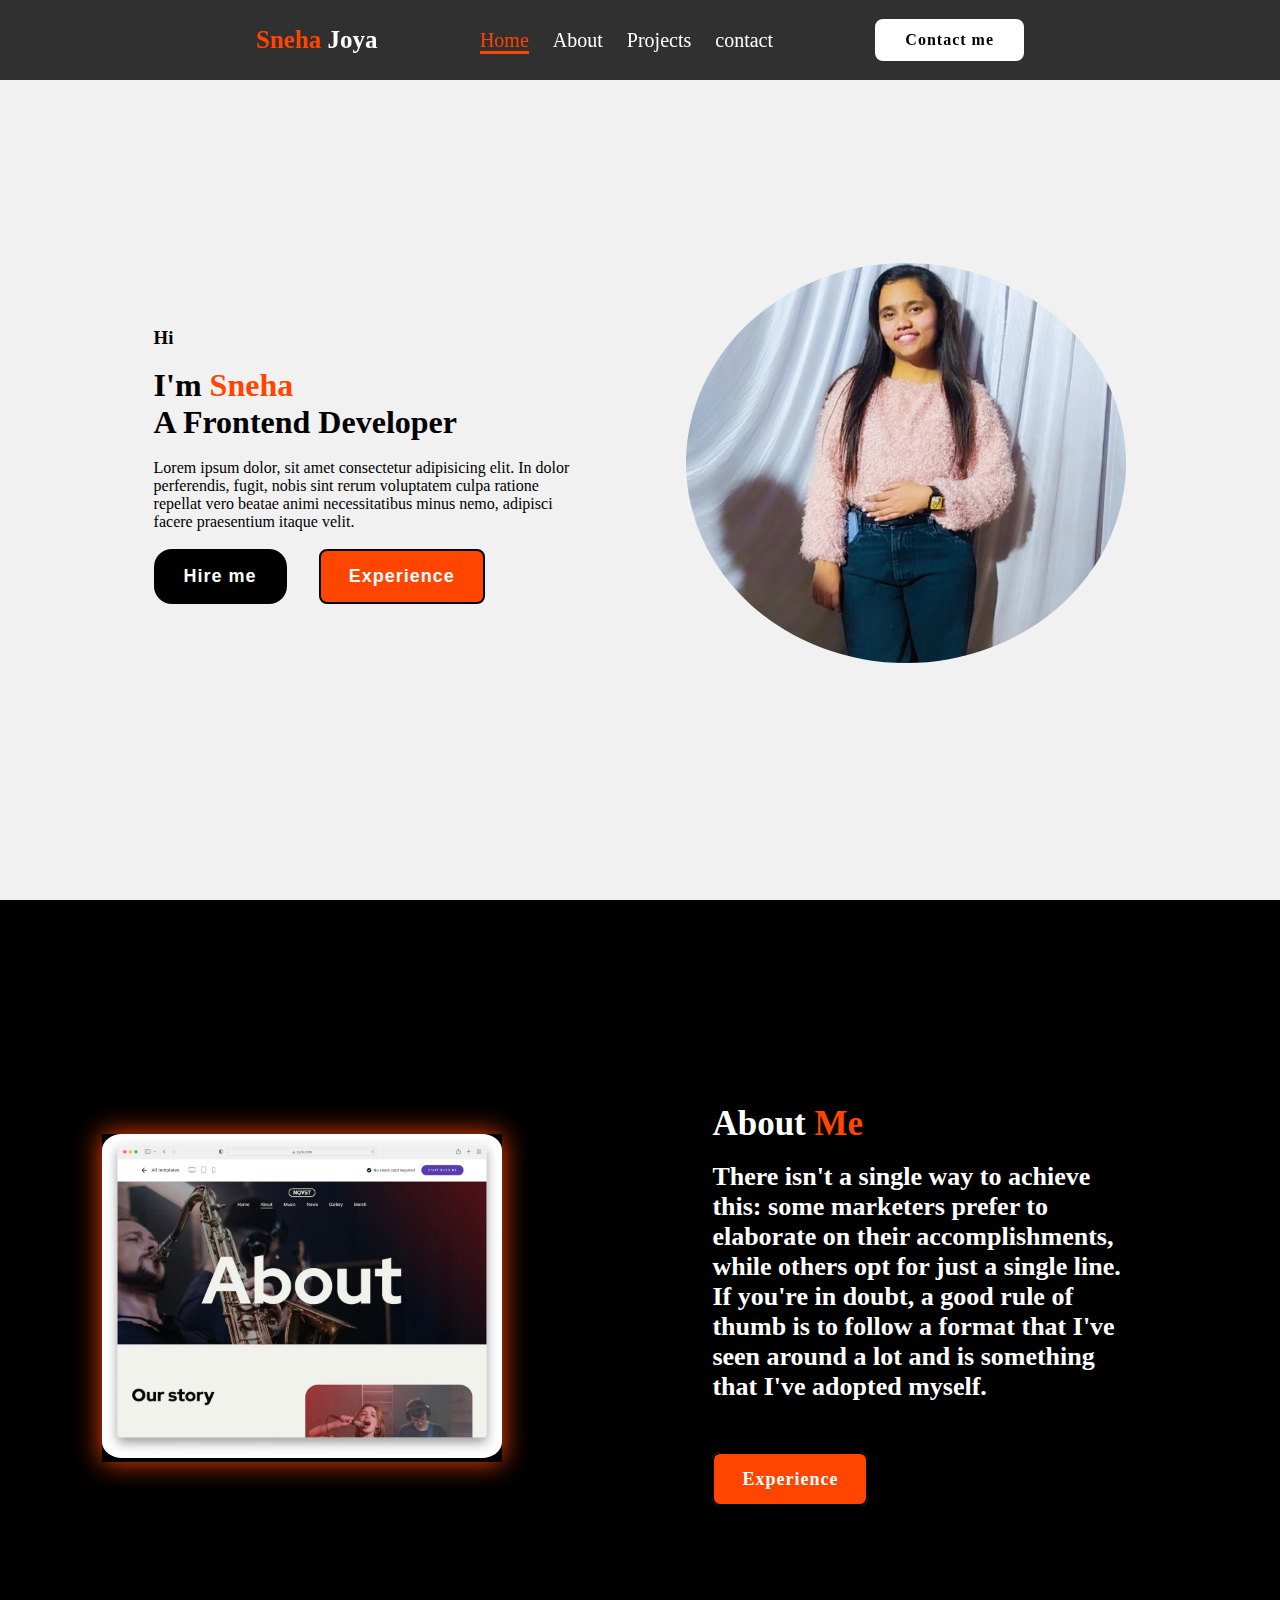
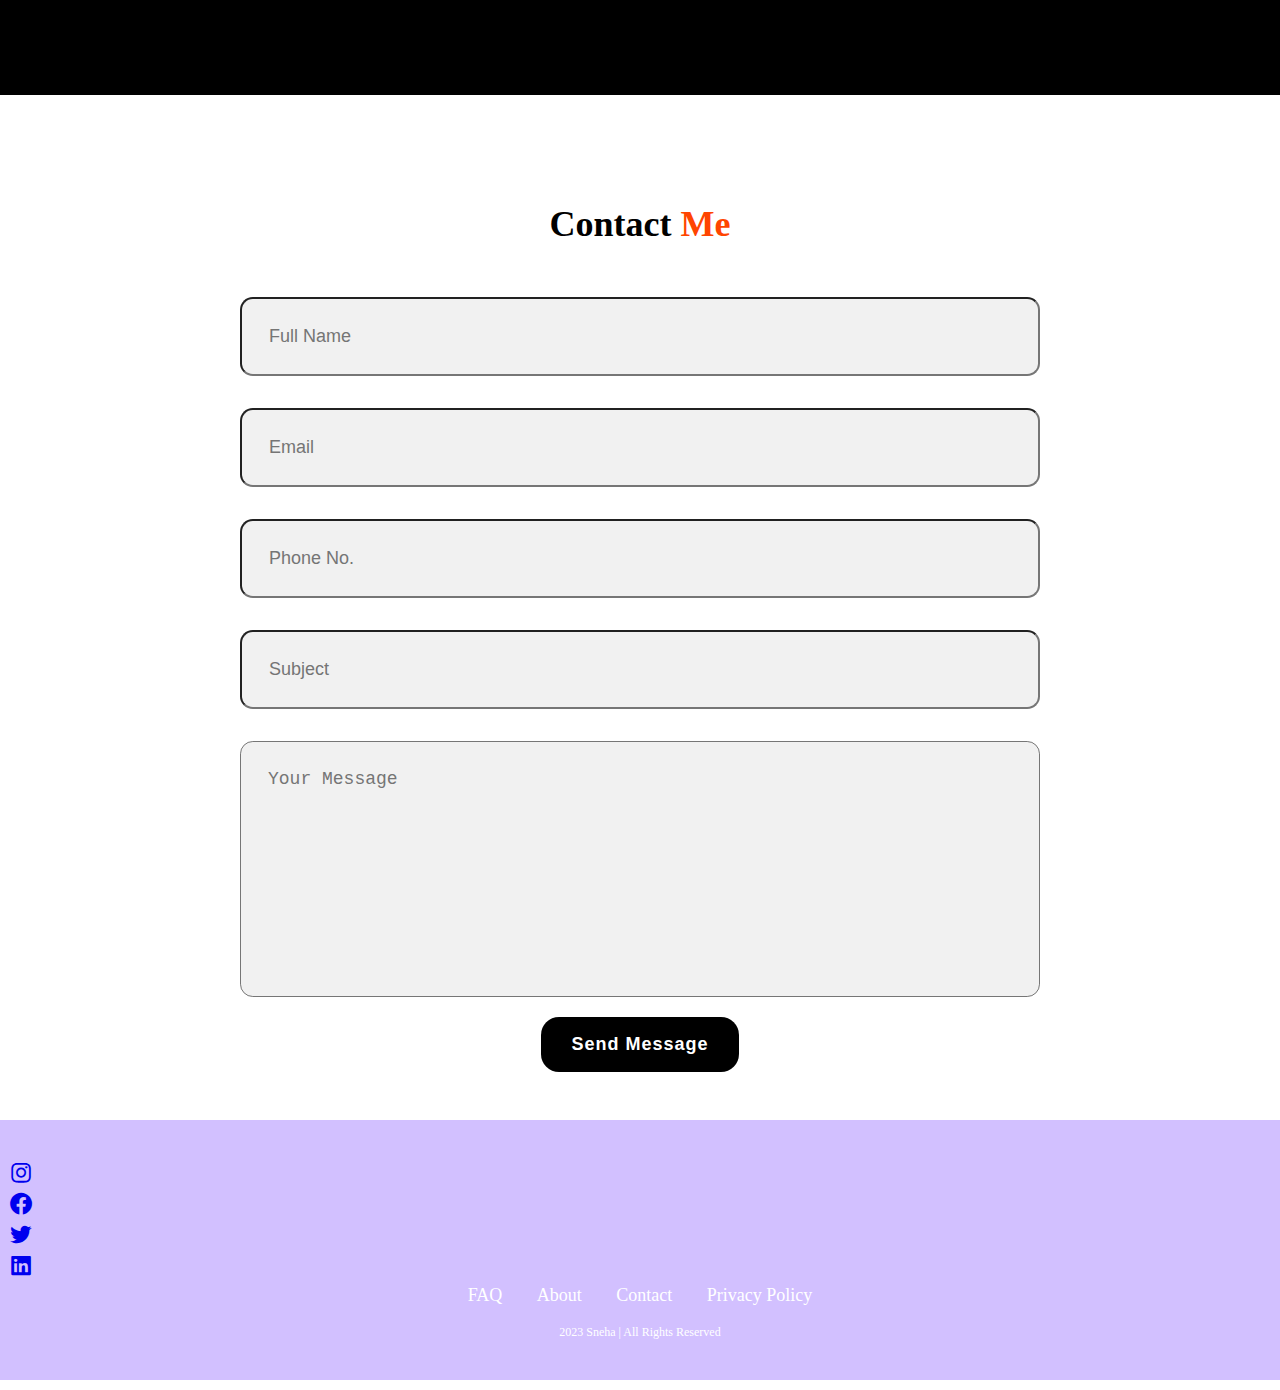
<file: index.html>
<!DOCTYPE html>
<html lang="en">
<head>
    <meta charset="UTF-8">
    <meta name="viewport" content="width=device-width, initial-scale=1.0">
    <title>MY Portfolio</title>
    <link rel="stylesheet" href="style.css">
    <link href="https://unpkg.com/boxicons@2.1.4/css/boxicons.min.css" rel="stylesheet">

</head>
<body>
    <header class="header">
        <a href="#" class="logo"><span>Sneha</span> Joya</a>
        
        <nav class="navbar">
            <a href="index.html" class="active">Home</a>
            <a href="about.html">About</a>
            <a href="/projects.html">Projects</a>
            <a href="contact.html">contact</a>
        </nav>
        

        <a href="" class="contact">Contact me </a>
    </header>
    <section class="home">
        <div class="home=content">
            
            <h3>Hi</h3>
            <br>
            <h1>I'm<span> Sneha<br></span>A Frontend Developer</h1>
<br>

            <p>Lorem ipsum dolor, sit amet consectetur adipisicing elit. In dolor perferendis, fugit, nobis sint rerum voluptatem culpa ratione repellat vero beatae animi necessitatibus minus nemo, adipisci facere praesentium itaque velit.</p>
<br>

            <div class="btn-box">
                <button class="btn-1">Hire me</button>
                <button class="btn-2">Experience</button>
            </div>
        </div>
        <div class="img-box">
            <img src="sneha.jpg" alt="" height="400px">
        </div>
    </section>

    <section class="about" id="about">

        <div class="about-img">
            <img src="./about.jpg" alt="">
        </div>

        <div class="about-content">
            <h2 class="heading">About <span>Me</span></h2>
            <br>

            <h3 >There isn't a single way to achieve this: some marketers prefer to elaborate on their accomplishments, while others opt for just a single line. If you're in doubt, a good rule of thumb is to follow a format that I've seen around a lot and is something that I've adopted myself.</p>
            
            <a href="" class="btn-2">Experience</a>
        </div>
    </section>

    <section class="contact-form">
        <h2 class="contact-me">Contact <span>Me</span></h2>
        
        <form action="">
        

            <div class="input-box">
                <input type="text" placeholder="Full Name">
                <input type="email"
                placeholder="Email">
            </div>

            <div class="input-box">
                <input type="Number" placeholder="Phone No.">
                <input type="Text"
                placeholder="Subject">
            </div>

            <textarea name="" id="" cols="30"
            rows="10" placeholder="Your Message"></textarea>
        
        <input type="Submit" value="Send Message"
        class="btn-1">
        </form>
    </section>
    

    <footer class="footer">

        <div class="social">
            <a href="https://www.instagram.com" class="bx bxl-instagram"></a>
            <a href="https://www.facebook.com" class="bx bxl-facebook-circle"></a>
            <a href="https://www.twitter.com" class="bx bxl-twitter"></a>
            <a href="https://www.linkedin.com" class="bx bxl-linkedin-square"></a>
        </div>
        
        

        <ul class="list">
            <li>
                <a href="#">FAQ</a>
            </li>
            <li>
                <a href="#">About</a>
            </li>
            <li>
                <a href="#">Contact</a>
            </li>
            <li>
                <a href="#">Privacy Policy</a>
            </li>
        </ul>

        <p class="copyright"> 2023 Sneha | All Rights Reserved</p>
    </footer>
</body>
</html>
</file>
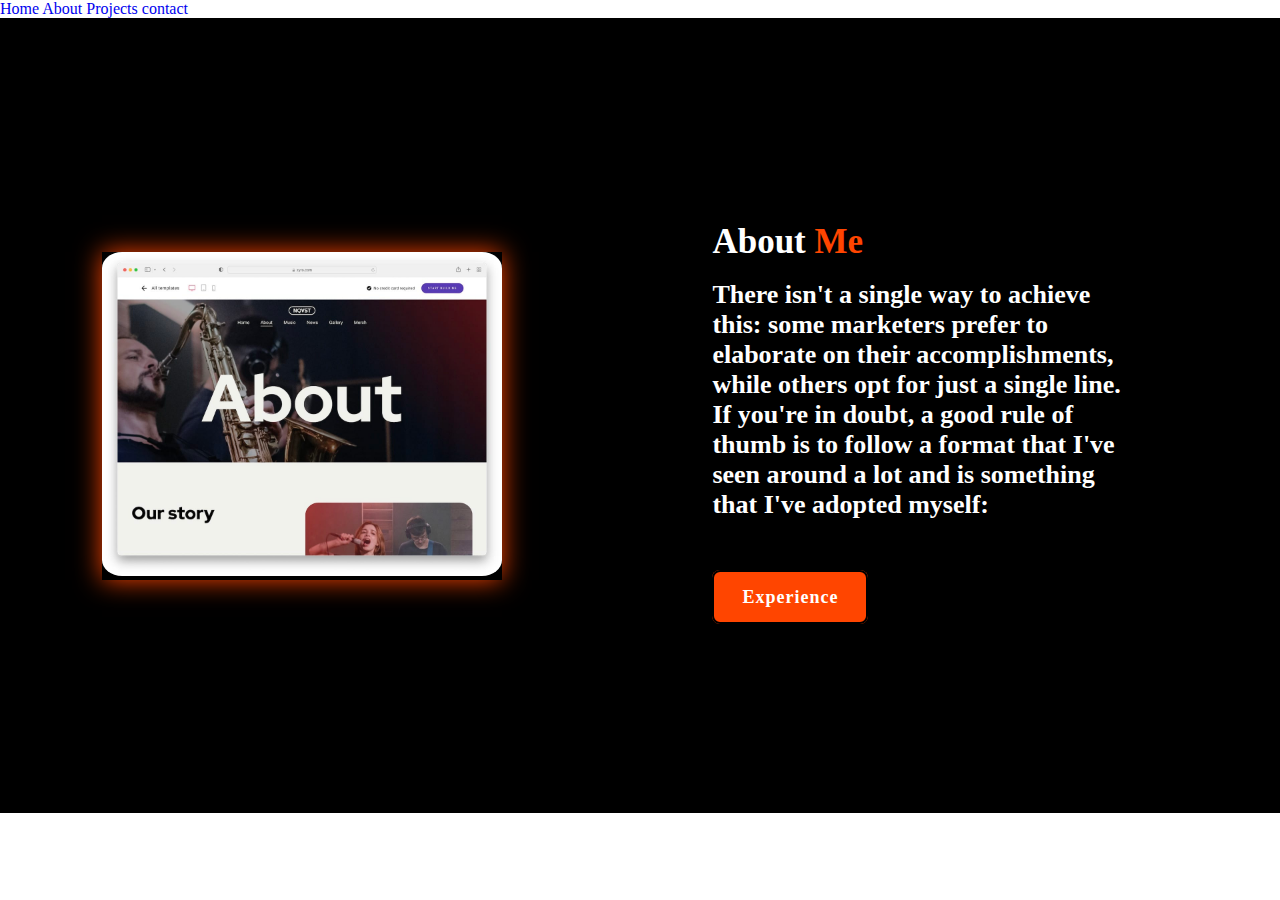
<file: about.html>
<!DOCTYPE html>
<html lang="en">
<head>
    <meta charset="UTF-8">
    <meta name="viewport" content="width=device-width, initial-scale=1.0">
    <title>Document</title>
    <link rel="stylesheet" href="/style.css">
</head>
<body>
    <a href="index.html" class="active">Home</a>
            <a href="/about.html">About</a>
            <a href="projects.html">Projects</a>
            <a href="contact.html">contact</a>

            <section class="about">
                <div class="about-img">
                    <img src="/about.jpg" alt="">
                </div>
        
                <div class="about-content">
                    <h2 class="heading">About <span>Me</span></h2>
                    <br>
        
                    <h3 >There isn't a single way to achieve this: some marketers prefer to elaborate on their accomplishments, while others opt for just a single line. If you're in doubt, a good rule of thumb is to follow a format that I've seen around a lot and is something that I've adopted myself:</p>
                    
                    <a href="" class="btn-2">Experience</a>
                </div>
            </section>
</body>
</html>
</file>
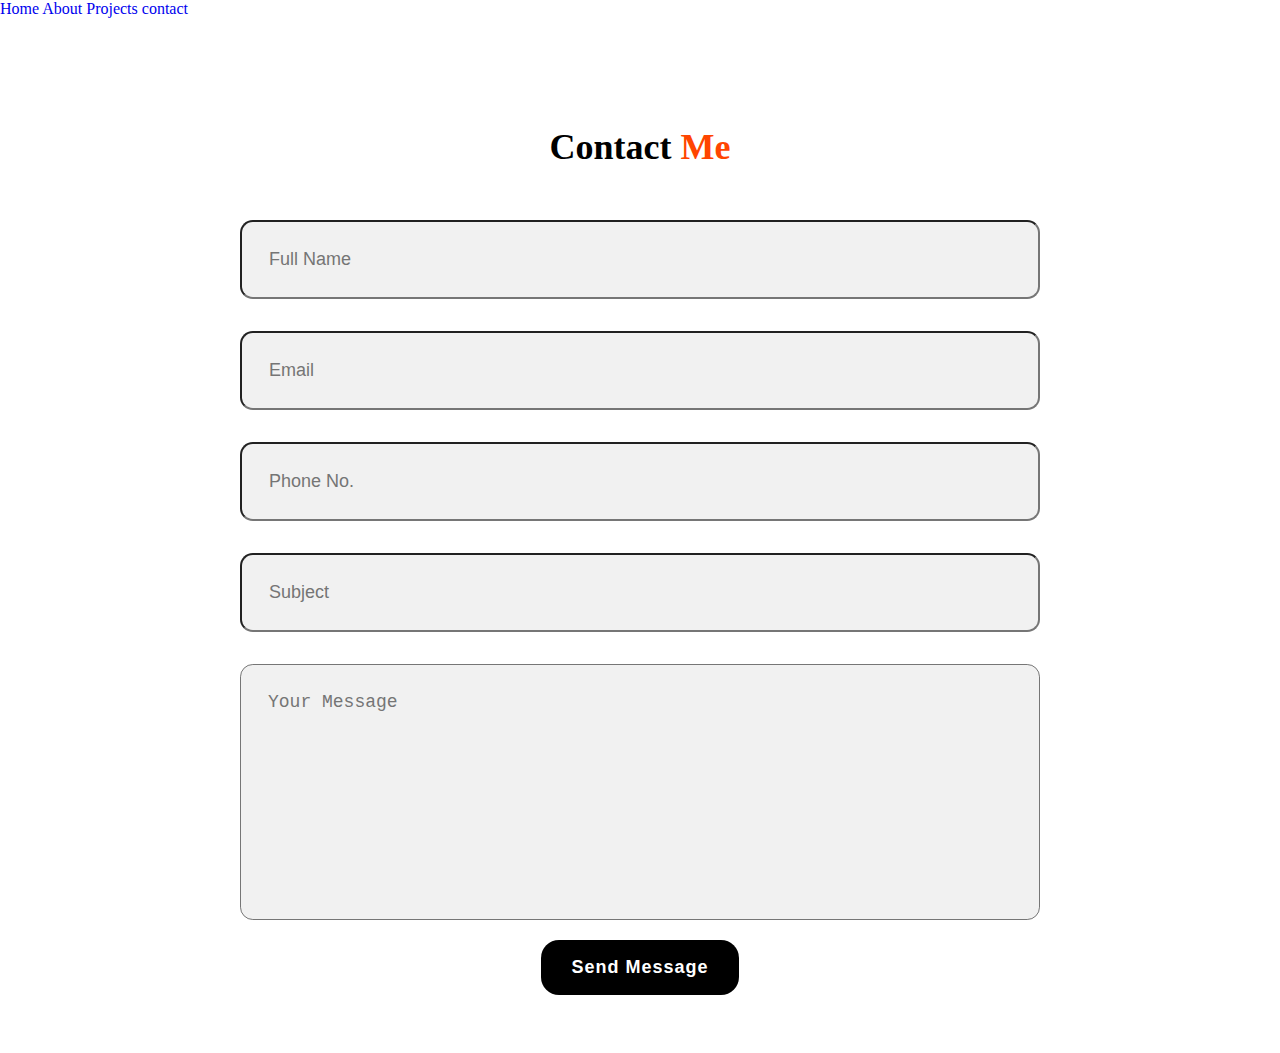
<file: contact.html>
<!DOCTYPE html>
<html lang="en">
<head>
    <meta charset="UTF-8">
    <meta name="viewport" content="width=device-width, initial-scale=1.0">
    <title>Document</title>
    <link rel="stylesheet" href="style.css">
</head>
<body>

    <a href="index.html" class="active">Home</a>
            <a href="about.html">About</a>
            <a href="projects.html">Projects</a>
            <a href="/contact.html">contact</a>

            
                
            <section class="contact-form">
                <h2 class="contact-me">Contact <span>Me</span></h2>
                
                <form action="">
                
        
                    <div class="input-box">
                        <input type="text" placeholder="Full Name">
                        <input type="email"
                        placeholder="Email">
                    </div>
        
                    <div class="input-box">
                        <input type="Number" placeholder="Phone No.">
                        <input type="Text"
                        placeholder="Subject">
                    </div>
        
                    <textarea name="" id="" cols="30"
                    rows="10" placeholder="Your Message"></textarea>
                
                <input type="Submit" value="Send Message"
                class="btn-1">
                </form>
            </section>
            
</body>
</html>
</file>
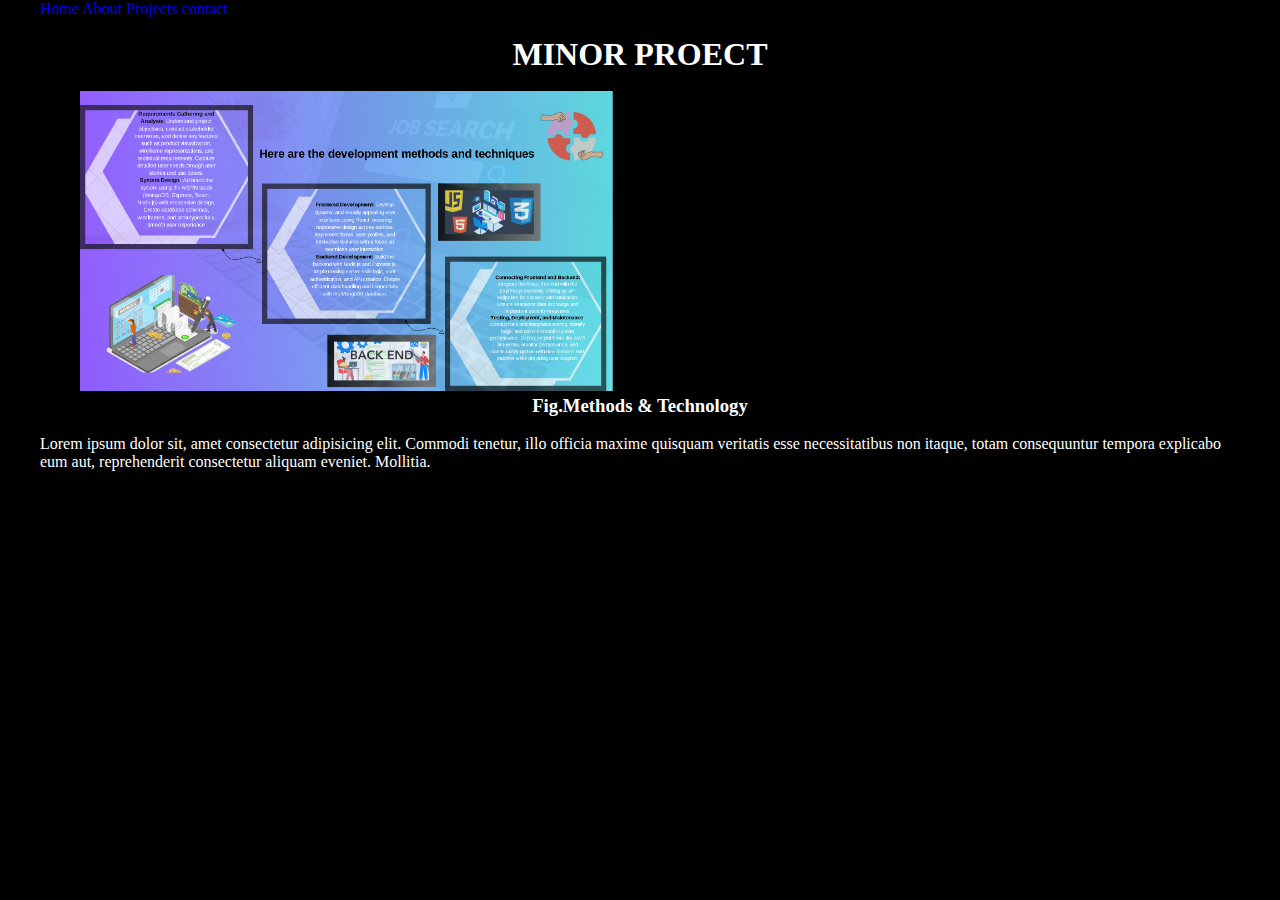
<file: projects.html>
<!DOCTYPE html>
<html lang="en">
<head>
    <meta charset="UTF-8">
    <meta name="viewport" content="width=device-width, initial-scale=1.0">
    <title>Document</title>
    <link rel="stylesheet" href="/style.css">
</head>
<body class="el1" >
    <a href="index.html" class="active">Home</a>
            <a href="about.html">About</a>
            <a href="/projects.html">Projects</a>
            <a href="contact.html">contact</a>
             <br>
            <br>
            <center><font color="#ffffff"><h1>MINOR PROECT</h1></font></center>
            <br>
            <img src="/projects.png" alt="" height="300px" class="el1">

            <center><font color="#ffffff"><h3>Fig.Methods & Technology</h3></font></center>
            <br>
            <font color="#ffffff"><p>Lorem ipsum dolor sit, amet consectetur adipisicing elit. Commodi tenetur, illo officia maxime quisquam veritatis esse necessitatibus non itaque, totam consequuntur tempora explicabo eum aut, reprehenderit consectetur aliquam eveniet. Mollitia.</p>
</body>
</html>
</file>
<file: style.css>
*{
    margin: 0;
    padding: 0;
    box-sizing:border-box;
    text-decoration: none;
    list-style: none;
 }
 body{
    scroll-behavior: smooth;
 }
.header{
    position:fixed;
    top: 0;
    left: 0;
    width: 100%;
    padding: 3px 20%;
    background: rgba(0,0,0,0.803);
    display: flex;
    justify-content: space-between;
    align-items: center;
    height:80PX;
    
}
.logo{
    font-size: 25px;
    color: white;
    font-weight: 550;
    transition: 0.2s ease;
}
.logo:hover{
    color: orangered;
    text-shadow: 0 0 25px orangered,
                 0 0 50px orangered;
    transform: scale(1.1);             
}
span{
    color: orangered;
}
.navbar a{
    font-size: 20px;
    color: white;
    font-weight: 00;
    margin: 0 10px;
    border-bottom: 5px solid transparent;
    transition: 0.3s ease;
}
.navbar a:hover,
.navbar a.active{
    color: orangered;
    border-bottom: 3px solid orangered;
} 
.contact{
    padding: 10px 28px;
    background-color: white;
    color: black;
    border: 2px solid transparent;
    border-radius: 8px;
    font-size: 16px;
    letter-spacing: 1px;
    font-weight: 600;
    transition: 0.3s ease;
}
.contact:hover{
    background-color: orangered;
    box-shadow: 0 0 25px orangered;
    color: white;
}
.home{
    width: 100%;
    min-height: 100vh;
    background: rgb(241, 241, 241);
    display: flex;
    align-items: center;
    gap: 7em;
    padding: 30px 12% 0;
}
.home-content h3{
    font-size: 42px;
}
.home-content h1{
    font-size: 62px;
    line-height: 1.2;
}
.home-content p{
    font-size: 18px;
    margin: 25px 0 30px;
}
.btn-box{
    width: 345px;
    display: flex;
    gap: 2em;
}
.btn-1{
    padding: 15px 28px;
    background-color: black;
    color: white;
    border: 2px solid transparent;
    border-radius: 18px;
    font-size: 18px;
    letter-spacing: 1px;
    font-weight: 600;
    transition: 0.3s ease;
    cursor: pointer;
}
.btn-1:hover{
    background-color: white;
    color: black;
    border: 2px solid black;
}
.btn-2{
    padding: 15px 28px;
    background-color: orangered;
    color: white;
    border: 2px solid black;
    border-radius: 8px;
    font-size: 18px;
    letter-spacing: 1px;
    font-weight: 600;
    transition: 0.3s ease;
    cursor: pointer;
}
.btn-2:hover{
    background-color: white;
    color: orangered;
}
.img-box img{
   border-radius: 90%;
    width: 440px;
}
::-webkit-scrollbar{
    width: 15px;
}
::-webkit-scrollbar-thumb{
    background-color: orangered;
}
::-webkit-scrollbar-track{
    background-color: rgba(0, 0, 0,0.6);
    width: 50px;
}
.about-img img{
    border-radius: 5%;
     width: 400px;
 }
 .about-content{
    margin: 50px;
 }

 .about{
    display: flex;
    justify-content: center;
    align-items: center;
    padding: 12% 8%;
    gap: 10em;
    background: black;
 }
 .about-img {
    position: relative;
    width: 400px;
    box-shadow: 0 0 25px orangered;
                0 0 50px   orangered;
    border: radius 50%;            
 }
 .about-content h2{
    text-align: left;
    color: white;
    font-size: 35px;
 }
 .about-content h3{
    color: white;
    font-size: 26px;
 }
 .about-content p{
    color: white;
    font-size: 20px;
    margin: 2em 0 3em;
 }

 .contact-form h2{
    text-align: center;
    margin-top: 3em;
    margin-bottom: 1em;
    font-size: 36px;
 }
 .contact-form form{
    max-width: 50em;
    margin: 1rem auto;
    text-align: center;
    margin-bottom: 3em;
 }
 .contact-form .input-box{
    display: flex;
    justify-content: center;
    flex-wrap: wrap;
 }

 .contact-form .input-box input,
 .contact-form  textarea{
    width: 100%;
    padding: 1.5em;
    font-size: 18px;
    color: black;
    background: rgb(241, 241,241);
    border-radius: .8rem;
    margin: 1rem 0;
    resize: none;
 }

 .footer{
    position: relative;
    bottom: 0;
    width: 100%;
    padding: 40px 0;
    background-color: rgb(210, 192, 255);
 }
 .footer .social{
    font-size: 26px;
    color: white;
    border: px solid orangered;
    width: 0px;
    height: 0px;
    line-height: 30px;
    display: inline-block;
    text-align: center;
    border-radius: 50%;
    margin: 0 8px;
    box-shadow: 0 0 10px orangered;
    transition: 0.3s ease;
 }
 .footer .social a:hover{
    /* transform: scale(1.2)translateY(-10px);\\\\ */
    color: orangered;
    border: 2px solid orangered;
 }
 .footer ul{
    margin-top: 0;
    padding: 0;
    font-size: 18px;
    line-height: 1.6;
    margin-bottom: 10;
    text-align: center;
 }
 .footer ul li a{
    color: white;
    border-bottom: 5px solid transparent;
    transition: 0.3e ease;
 }
 .footer ul li a:hover{
    border-bottom: 3px solid orangered;
 }
 .footer ul li {
    display: inline-block;
    padding: 0 15px;
 }
 .footer .copyright{
    margin-top: 15px;
    text-align: center;
    font-size: 12px;
    color: white;
 }
 .el1{
    margin-left: 40px;
    margin-right: 40px;
    background-color: black;
 }
</file>
